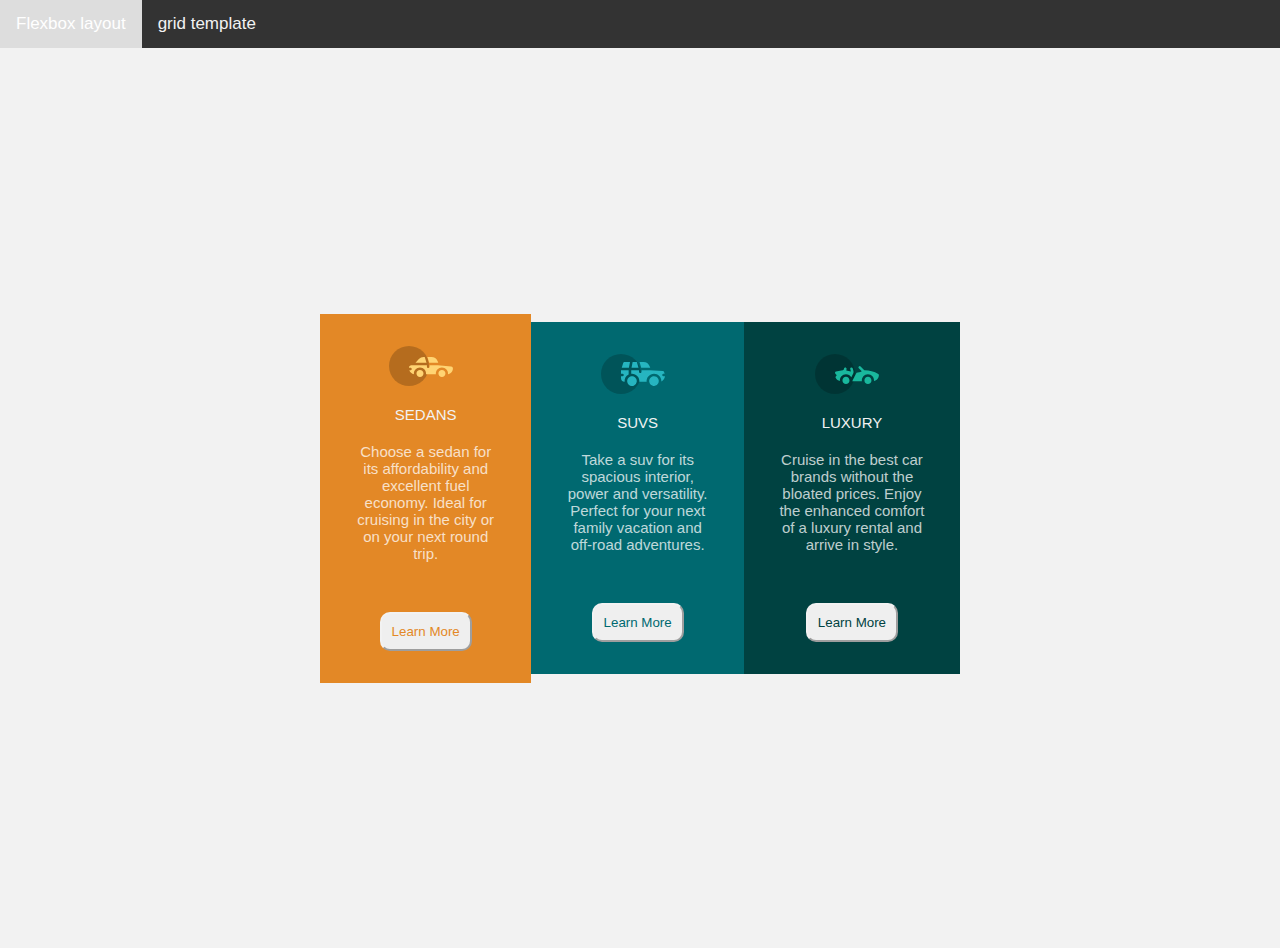
<file: index.html>
<!DOCTYPE html>
<html>

<head>
  <meta charset="utf-8">
  <meta name="viewport" content="width=device-width">
  <title>replit</title>
  <link href="style.css" rel="stylesheet" type="text/css" />
</head>
  <style>
    body{
      font-family: Calibri, Helvetica, sans-serif;
      background-color:green;
      text-emphasis: none;
      text-align: center;
      color: white;
        }
        .container {
            padding: 50px;
          background-color: lightblue;
        }
        .topnav {
          background-color: #333;
          overflow: hidden;
        }
        
        /* Style the links inside the navigation bar */
        .topnav a {
          float: left;
          color: #f2f2f2;
          text-align: center;
          padding: 14px 16px;
          text-decoration: none;
          font-size: 17px;
        }
        
        /* Change the color of links on hover */
        .topnav a:hover {
          background-color: #ddd;
          color: black;
        }
        
        /* Add a color to the active/current link */
        .topnav a.active {
         color: white;
        }
</style>

<body>
 <div class="topnav">
     <a class="active" href="index.html">Flexbox layout</a>
      <a href="grid.html">grid template</a>
 </div>
  <!DOCTYPE html>
<html lang="en">
  <head>
    <meta charset="UTF-8" />
    <meta name="viewport" content="width=device-width, initial-scale=1.0" />
    <title>flex box layout</title>
    <link href="style.css" rel="stylesheet" type="text/css" />
  </head>
  <body>
    <main>
      <div class="up-content">
        <img src="Copy of icon-sedans.svg" alt="image" />
        <h2>SEDANS</h2>
        <p>
          Choose a sedan for its affordability and excellent fuel economy. Ideal
          for cruising in the city or on your next round trip.
        </p>
        <button>Learn More</button>
      </div>
      <div class="mid-content">
        <img src="Copy of icon-suvs.svg" alt="image" />
        <h2>SUVS</h2>
        <p>
          Take a suv for its spacious interior, power and versatility. Perfect
          for your next family vacation and off-road adventures.
        </p>
        <button>Learn More</button>
      </div>

      <div class="dwn-content">
        <img src="Copy of icon-luxury (1).svg" alt="image" />
        <h2>LUXURY</h2>
        <p>
          Cruise in the best car brands without the bloated prices. Enjoy the
          enhanced comfort of a luxury rental and arrive in style.
        </p>
        <button>Learn More</button>
      </div>
    </main>
  </body>
</html>



 
</body>

</html>
</file>
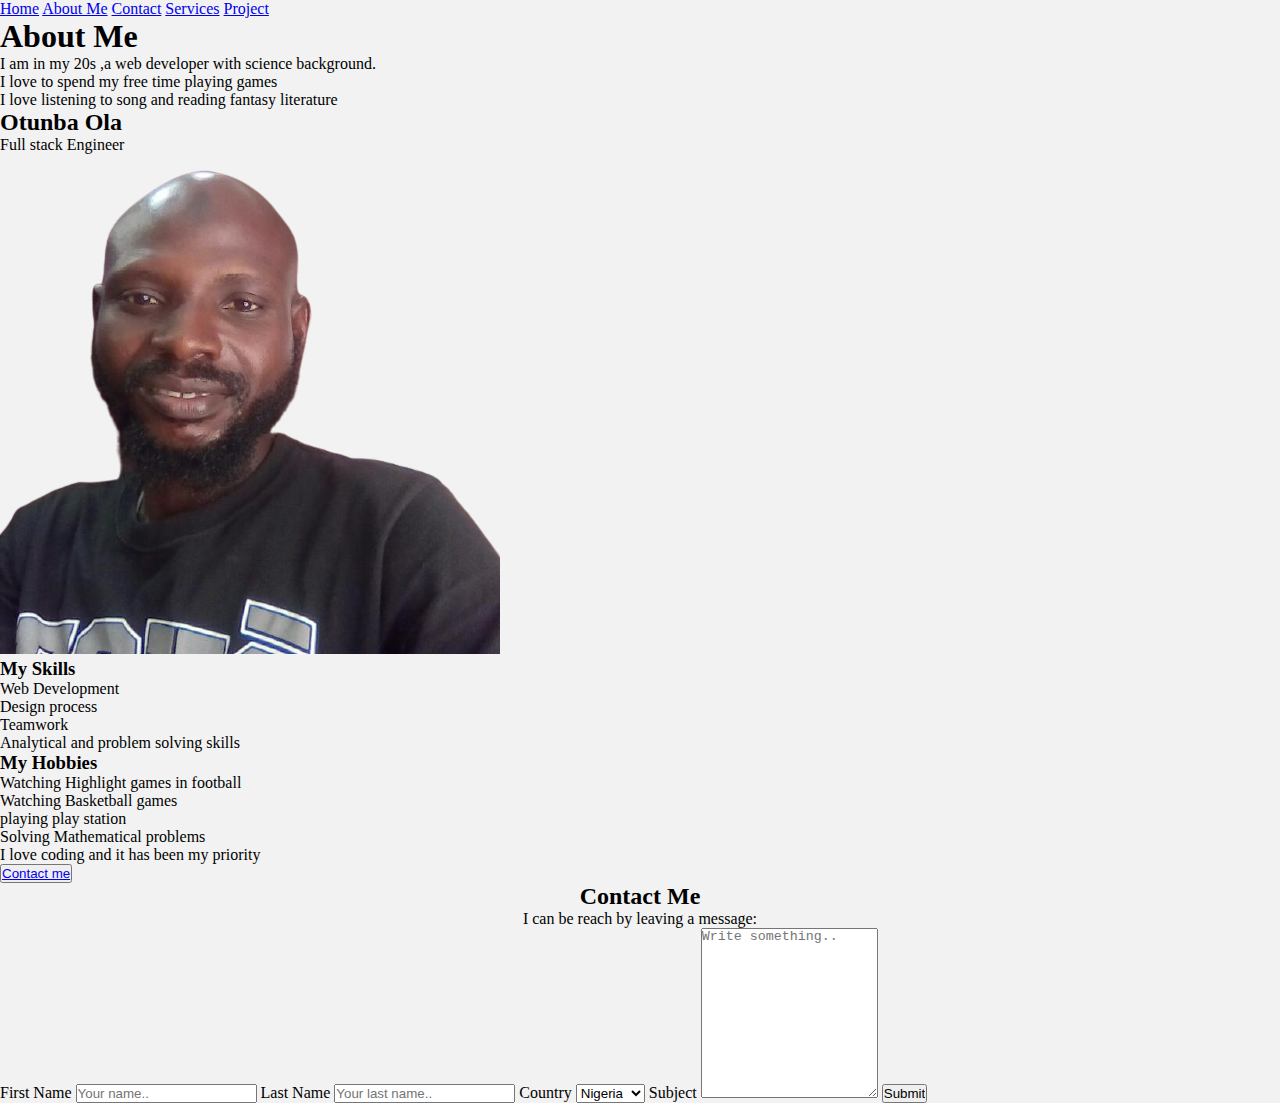
<file: aboutme.html>
<!DOCTYPE html>
<html lang="en">
<head>
    <meta charset="UTF-8">
    <meta name="viewport" content="width=device-width, initial-scale=1.0">
    <title>AboutMe</title>
    <link href="style.css" rel="stylesheet" type="text/css" />
</head>
<body>
  <div class="topnav">
    <a class="active" href="#home">Home</a>
  <a href="aboutme.html">About Me</a>
  <a href="contact.html">Contact</a>
  <a href="services.html">Services</a>
   <a href="project.html">Project</a>
</div
     <!--about me section -->
<section>
    <div class="about-section">
        <h1>About Me</h1>
        <p>	I am  in my 20s ,a web developer with science background.</p>
        <p>I love to spend my free time playing games</p>
            <p>I love listening to song and reading fantasy literature</p>
      </div>
      <!-- <h2 style="text-align:center"><A></A> Fullstack Engineer</h2> -->
<div class="row">
  <div class="column">
    <div class="card">
      <!-- <img src="Image.png" alt="" style="width:100%"> -->
      <div class="container">
        <h2>Otunba Ola</h2>
        <p class="title">Full stack Engineer</p>
        <div class="container">
		 <div class="image">
				<img src="Image.png">	
			</div>
	
			<div class="skills column">
				<h3>My Skills</h3>
				<ul id="skill-list">
					<li>Web Development</li>
					<li>Design process</li>
					<li>Teamwork</li>						
					<li>Analytical and problem solving skills</li>
				</ul><!--end skill-list-->
			</div><!-- end skills-->

            <h3>My Hobbies</h3>
            <ul id="hobby-list">
                <li>Watching Highlight games in football</li>
                <li>Watching Basketball games</li>
                <li>playing play station</li>						
                <li>Solving Mathematical problems</li>
            </ul><!--end skill-list-->
				
		</div>
      </div>
       <p> I love coding and it has been my priority</p>
        <p><button class="button"><a href="contact.html">Contact me</a></button></p>
      </div>
    </div>
  </div>

</section>
 <!--contact section -->
 <section>
    <div class="container">
        <div style="text-align:center">
          <h2>Contact Me</h2>
          <p>I can be reach by leaving a message:</p>
        </div>
      
          <div class="column">
            <form action="/action_page.php">
              <label for="fname">First Name</label>
              <input type="text" id="fname" name="firstname" placeholder="Your name..">
              <label for="lname">Last Name</label>
              <input type="text" id="lname" name="lastname" placeholder="Your last name..">
              <label for="country">Country</label>
              <select id="country" name="country">
                <option value="Nigeria">Nigeria</option>
                <option value="canada">Canada</option>
                <option value="usa">USA</option>
              </select>
              <label for="subject">Subject</label>
              <textarea id="subject" name="subject" placeholder="Write something.." style="height:170px"></textarea>
              <input type="submit" value="Submit">
            </form>
          </div>
        </div>
      </div>

</section>
</body>
</html>
</file>
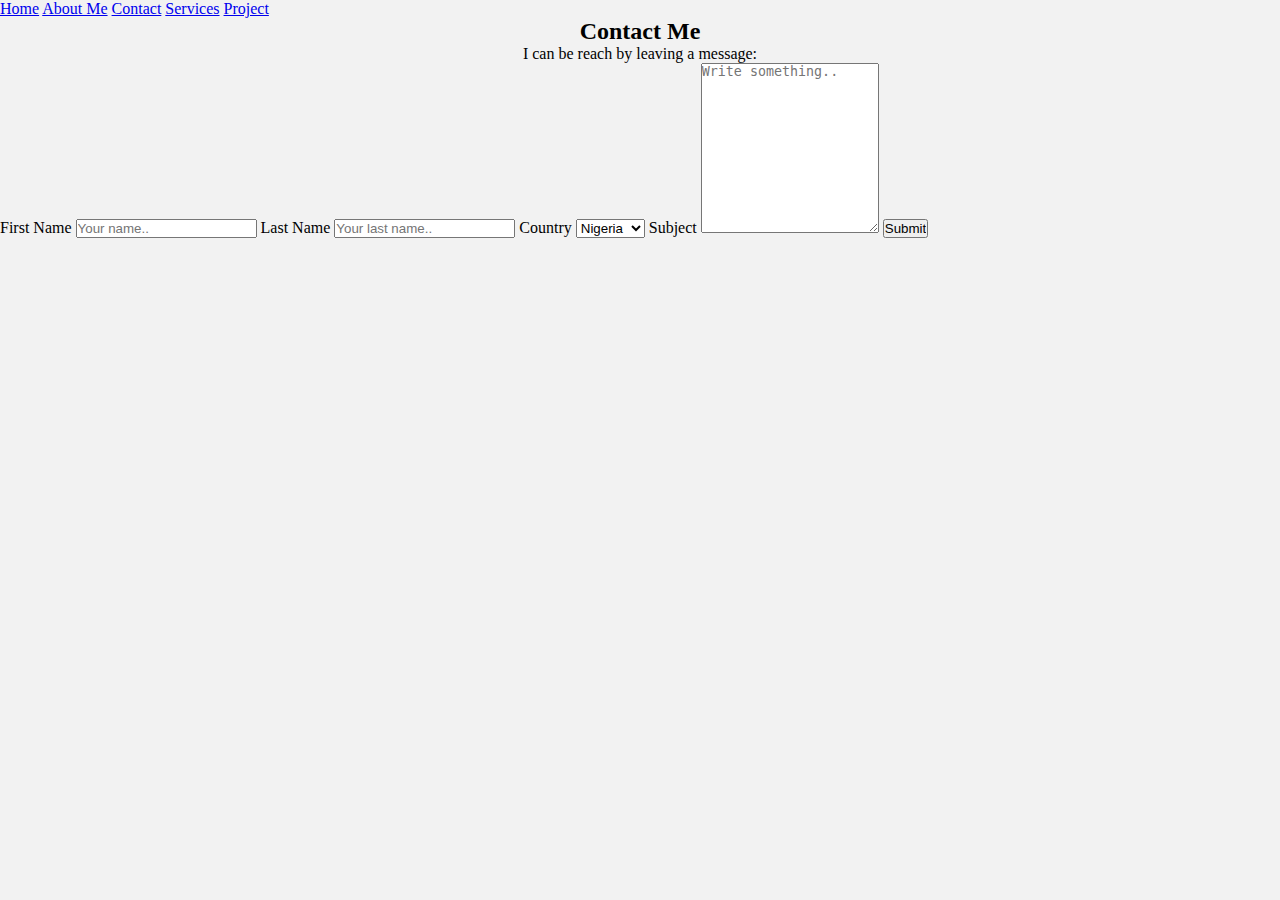
<file: contact.html>
<!DOCTYPE html>
<html lang="en">
<head>
    <meta charset="UTF-8">
    <meta name="viewport" content="width=device-width, initial-scale=1.0">
    <title>contact</title>
    <link href="style.css" rel="stylesheet" type="text/css" />
</head>
<body>
  <div class="topnav">
    <a class="active" href="#home">Home</a>
  <a href="aboutme.html">About Me</a>
  <a href="contact.html">Contact</a>
  <a href="services.html">Services</a>
   <a href="project.html">Project</a>
</div
    <section>
        <div class="container">
            <div style="text-align:center">
              <h2>Contact Me</h2>
              <p>I can be reach by leaving a message:</p>
            </div>
              <div class="column">
                <form action="/action_page.php">
                  <label for="fname">First Name</label>
                  <input type="text" id="fname" name="firstname" placeholder="Your name..">
                  <label for="lname">Last Name</label>
                  <input type="text" id="lname" name="lastname" placeholder="Your last name..">
                  <label for="country">Country</label>
                  <select id="country" name="country">
                    <option value="Nigeria">Nigeria</option>
                    <option value="canada">Canada</option>
                    <option value="usa">USA</option>
                  </select>
                  <label for="subject">Subject</label>
                  <textarea id="subject" name="subject" placeholder="Write something.." style="height:170px"></textarea>
                  <input type="submit" value="Submit">
                </form>
              </div>
            </div>
          </div>
    
    </section>
</body>
</html>
</file>
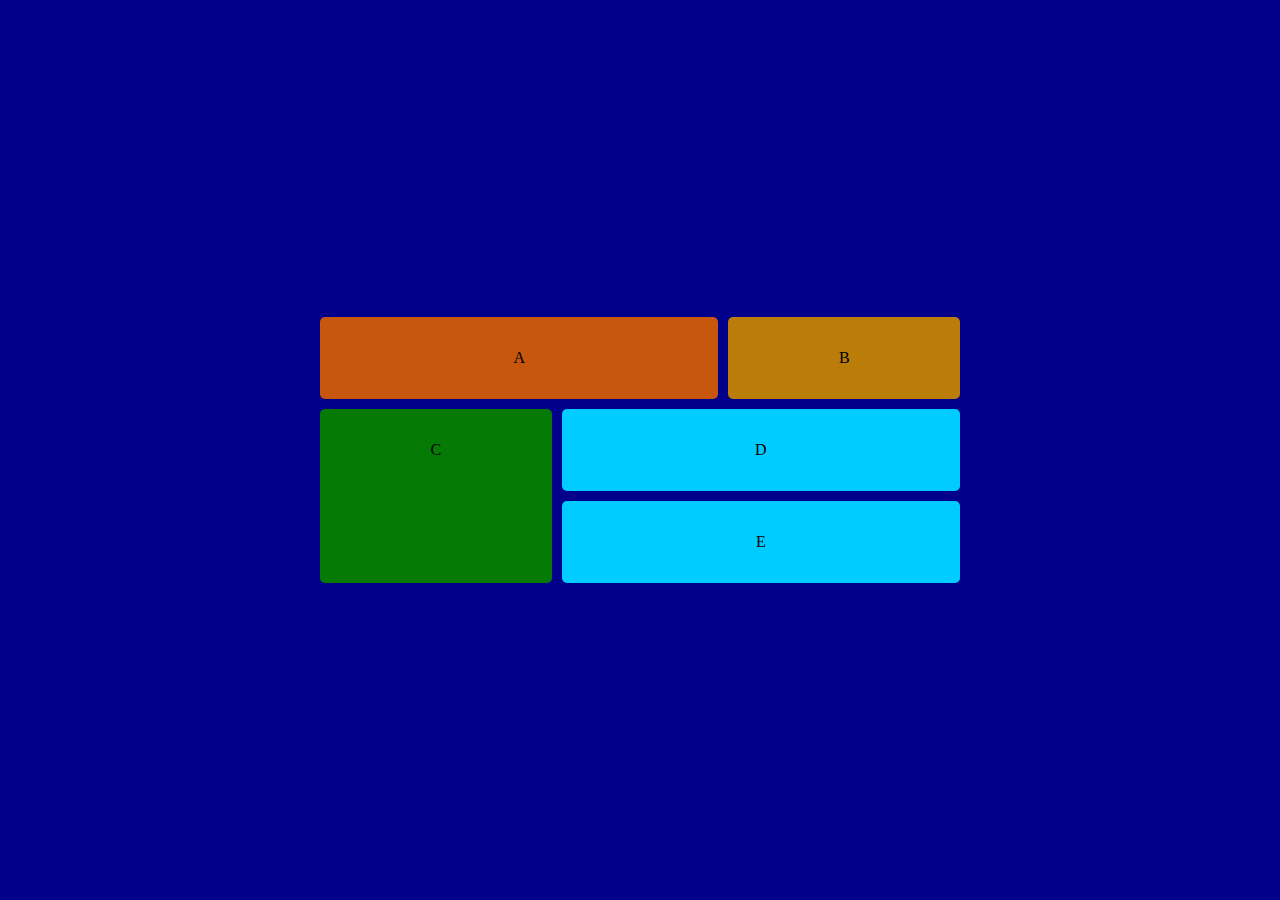
<file: grid.html>
<!DOCTYPE html>
<html lang="en">
<head>
    <meta charset="UTF-8">
    <meta name="viewport" content="width=device-width, initial-scale=1.0">
    <title>grid Assignment</title>
</head>
<style>
    
  /*Styling the grid template*/
    * {
        margin: 0;
        padding: 0;
     }
    body {
        background-color: darkblue;
        display: flex;
        place-items: center;
        height: 100vh;
        min-width: 100%;
    }
    main {
        display: grid;
        grid-template-areas:
        'a a b'
        'c d d'
        'c e e'
        ;
        
        
        border-radius: 5px;
        gap:10px;
        width: 50%;
        margin:auto;


        }

    main div{
        padding: 2em;
        text-align: center;
        border-radius: 5px;
    }
    .item-a {
        background-color:#c7570c ;
        grid-area: a;

    }
    .item-b {
        background-color: rgb(187, 125, 10) ;
        grid-area: b;

    }
    .item-c {
        background-color:rgb(5, 122, 5);
        grid-area:c ;

    }
    .item-d {
        background-color: rgb(0, 204, 255);
        grid-area: d ;

    }
    .item-e {
        background-color:rgb(0, 204, 255) ;
        grid-area: e;

    }
</style>
<body>
    <main>
        <div class="item-a">A</div>
        <div class="item-b">B</div>
        <div class="item-c">C</div>
        <div class="item-d">D</div>
        <div class="item-e">E</div>
    </main>

    
</body>
</html>
</file>
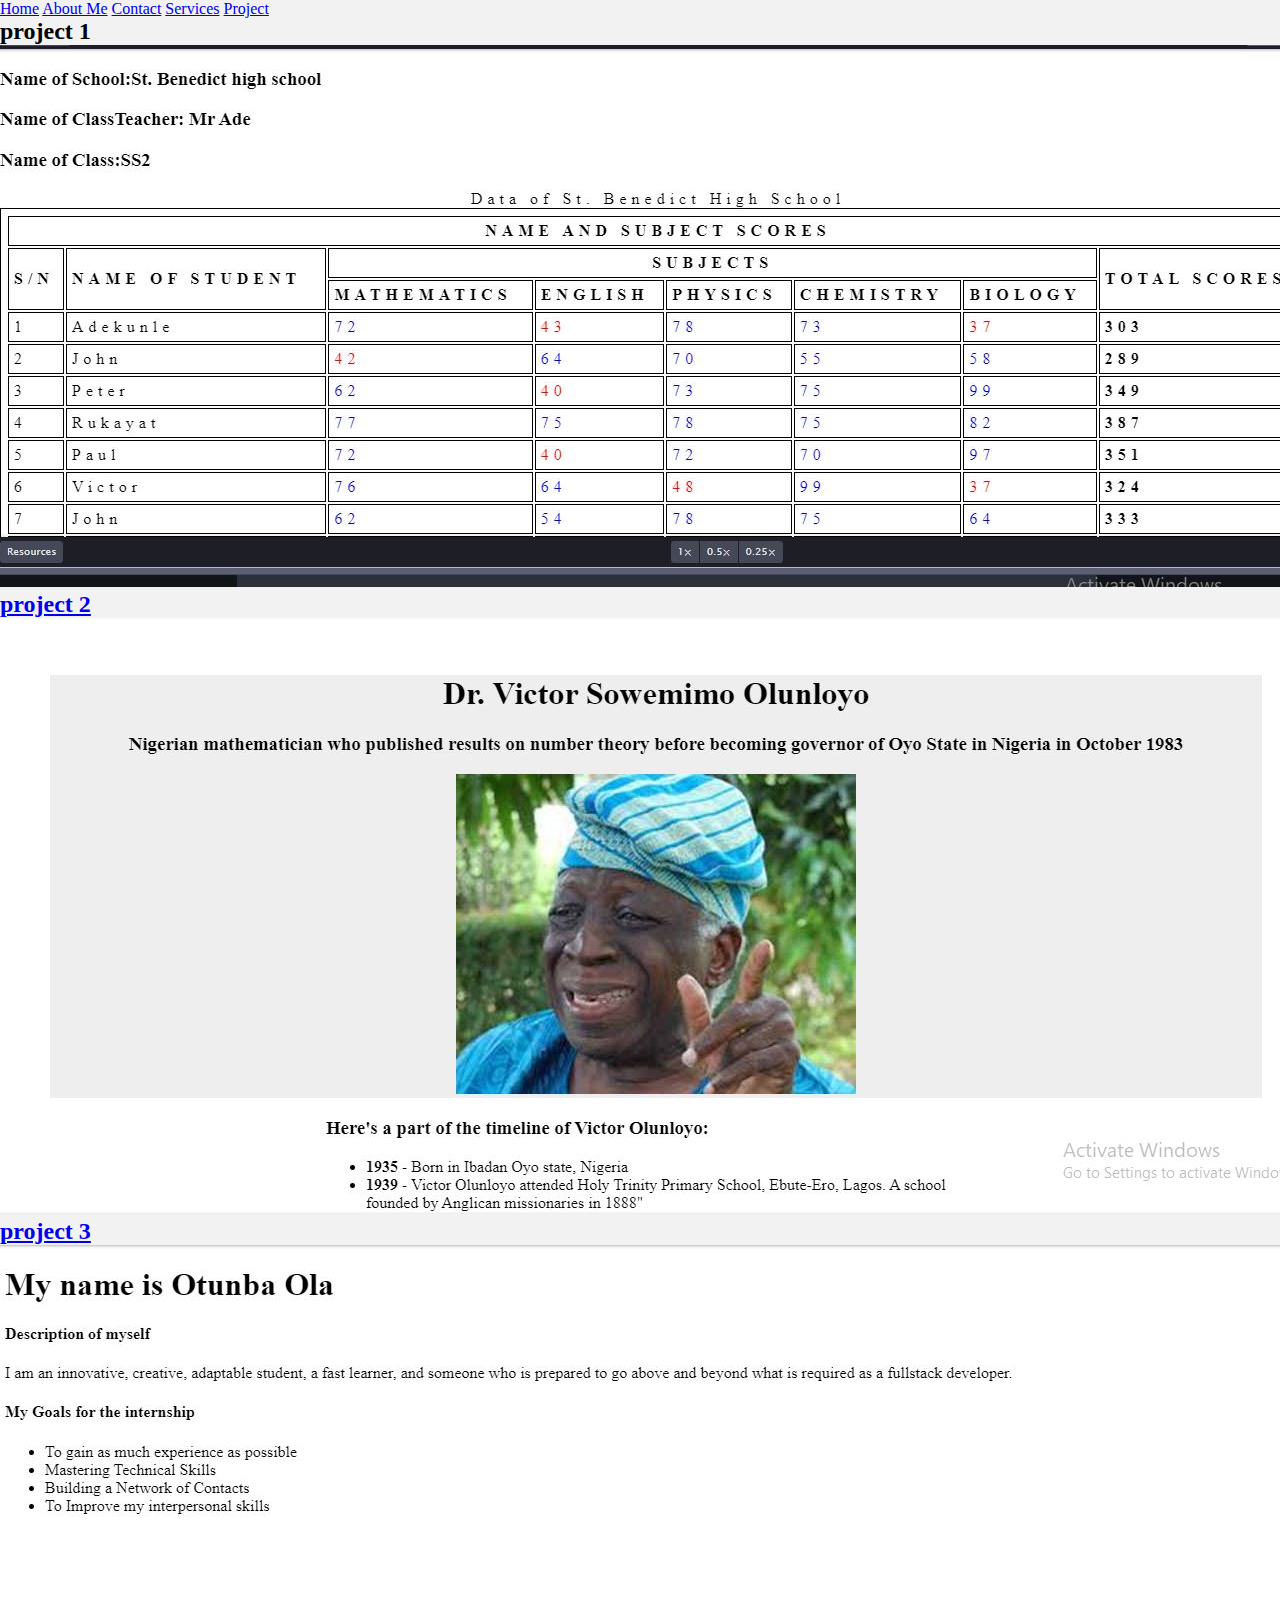
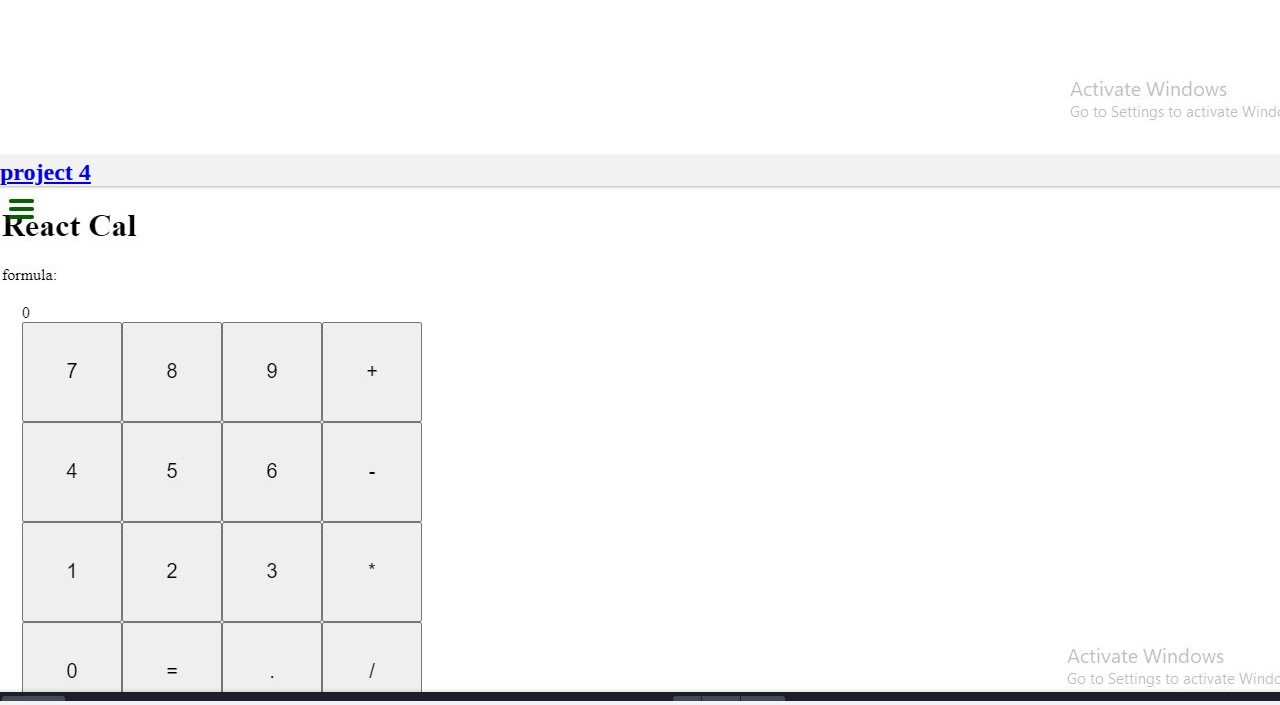
<file: project.html>
<!DOCTYPE html>
<html lang="en">
<head>
    <meta charset="UTF-8">
    <meta name="viewport" content="width=device-width, initial-scale=1.0">
    <title>Document</title>
    <link href="style.css" rel="stylesheet" type="text/css" />
</head>
<body>
  <div class="topnav">
    <a class="active" href="#home">Home</a>
  <a href="aboutme.html">About Me</a>
  <a href="contact.html">Contact</a>
  <a href="services.html">Services</a>
   <a href="project.html">Project</a>
</div
    <section>
        <section id="projects" class="projects-section">
            <h2 class="projects-section-header">project 1</h2>
            <div class="projects-grid">
              <a href="https://codepen.io/otunbaola/pen/BaxPqRe" target="_blank" class="project project-tile">
              <img class="project-image" src="p2.JPG" alt="project"/>
            <div class="projects-grid">
    
                <section id="projects" class="projects-section">
                    <h2 class="projects-section-header">project 2</h2>
                    <div class="projects-grid">
                      <a href="https://codepen.io/otunbaola/pen/mdLKZPe" target="_blank" class="project project-tile">
                      <img class="project-image" src="p3.JPG" alt="project"/>
                    <div class="projects-grid">
                    
                        <section id="projects" class="projects-section">
                            <h2 class="projects-section-header">project 3</h2>
                            <div class="projects-grid">
                              <a href="https://codepen.io/otunbaola/pen/ZEoRKYL" target="_blank" class="project project-tile">
                              <img class="project-image" src="p4.JPG" alt="project"/>
                            <div class="projects-grid">
                    
                                <section id="projects" class="projects-section">
                                    <h2 class="projects-section-header">project 4</h2>
                                    <div class="projects-grid">
                                      <a href="https://codepen.io/RichAkinola/details/qBPvZLN" target="_blank" class="project project-tile">
                                      <img class="project-image" src="p1.JPG" alt="project"/>
                                    <div class="projects-grid">
                    
                    
            
    
    </section>
</body>
</html>
</file>
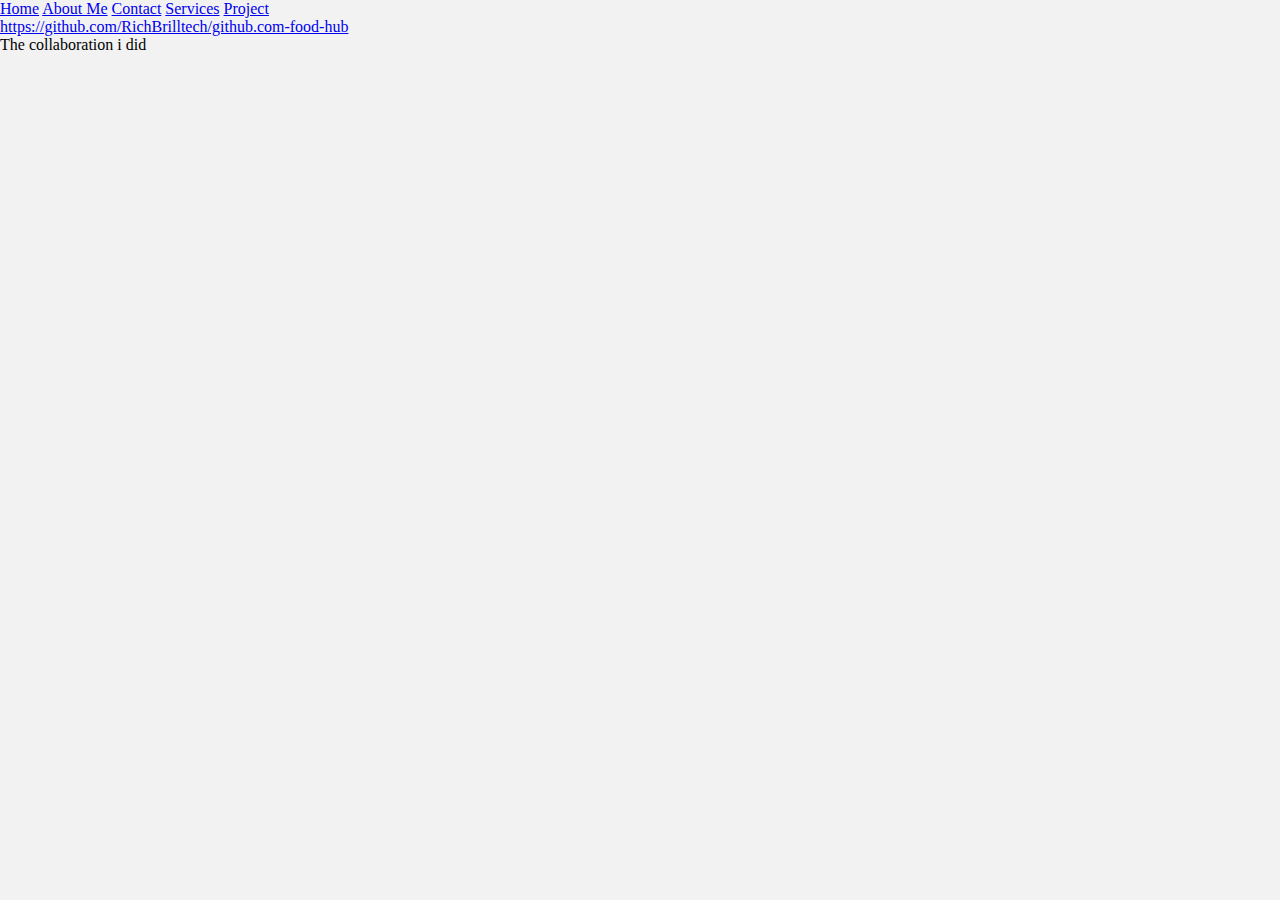
<file: services.html>
<!DOCTYPE html>
<html lang="en">
<head>
    <meta charset="UTF-8">
    <meta name="viewport" content="width=device-width, initial-scale=1.0">
    <title>services</title>
    <link href="style.css" rel="stylesheet" type="text/css" />
</head>
<body>
  <div class="topnav">
    <a class="active" href="#home">Home</a>
  <a href="aboutme.html">About Me</a>
  <a href="contact.html">Contact</a>
  <a href="services.html">Services</a>
   <a href="project.html">Project</a>
</div>
<section>
<!--services section -->
<a href="https://github.com/RichBrilltech/github.com-food-hub" target="_blank"
>https://github.com/RichBrilltech/github.com-food-hub</a>
<p>The collaboration i did </p>
</section>
</body>
</html>
</file>
<file: style.css>
*{
    margin: 0;
    padding: 0;
    box-sizing: border-box;
}
body {
    background-color:  hsl(0, 0%, 95%);
}
main{
    width: 50%;
    margin: auto;
    padding:auto ;
    display: flex;
    justify-content: left;
    align-items: center;
    height: 100vh;
    font-family:'Lexend deca' sans-serif;
    font-weight: 400;


}
.up-content {
    background-color:hsl(31, 77%, 52%);
    padding: 2em;
}
.up-content h2 {
    color:  hsl(0, 0%, 95%);
    font-size: 15px;
    padding-bottom: 20px;
    font-family:'Lexend Deca', sans-serif;
    font-weight: 400;
 
}
.up-content img{
    padding-bottom: 16px;
    padding-right: 10px;
   
}
.up-content p{
    font-weight: 400;
    color:  hsla(0, 0%, 100%, 0.75);
    font-size: 15px;
    padding-bottom: 50px;
    font-family:'Lexend Deca' sans-serif;
}
.up-content button {
    font-family:'Lexend Deca' sans-serif;
    padding: 10px;
    border-radius: 10px;
    border-color: hsl(0, 0%, 95%);
    color: hsl(31, 77%, 52%);;
    font-weight: 400;
}
.mid-content {
    background-color: hsl(184, 100%, 22%);
    padding: 2em;
}
.mid-content img{
    padding-bottom: 16px;
    padding-right: 10px;
   
}
.mid-content h2 {
    color:  hsl(0, 0%, 95%);
    font-size: 15px;
    padding-bottom: 20px;
    font-family:'Lexend Deca' sans-serif;
    font-weight: 400;
}
.mid-content p{
    font-family:'Lexend deca' sans-serif;
    font-weight: 400;
    color: hsla(0, 0%, 100%, 0.75);
    font-size: 15px;
    padding-bottom: 50px;
}
.mid-content button{
    font-family: 'Lexend Deca' sans-serif;
    font-weight: 400;
    padding: 10px;
    border-radius: 10px;
    border-color:hsl(0, 0%, 95%);
    color: hsl(184, 100%, 22%);
}
.dwn-content {
    background-color:  hsl(179, 100%, 13%);
    padding: 2em;
    font-family: 'Lexend Deca' sans-serif;
    font-weight: 400;
}
.dwn-content img{
    padding-bottom: 16px;
    padding-right: 10px;
   
}
.dwn-content h2 {
    color:  hsl(0, 0%, 95%);
    font-size: 15px;
    padding-bottom: 20px;
    font-family: 'Lexend Deca' sans-serif;
    font-weight: 400;
 
}
.dwn-content p{
    font-weight: 400;
    color:  hsla(0, 0%, 100%, 0.75);
    font-size: 15px;
    padding-bottom: 50px;
    font-family:'Lexend Deca' sans-serif;
}
.dwn-content button{
    padding: 10px;
    border-radius: 10px;
    border-color: hsl(0, 0%, 95%);
    color:  hsl(179, 100%, 13%);
    font-family: 'Lexend Deca' sans-serif;
    font-weight: 400;
}
</file>
